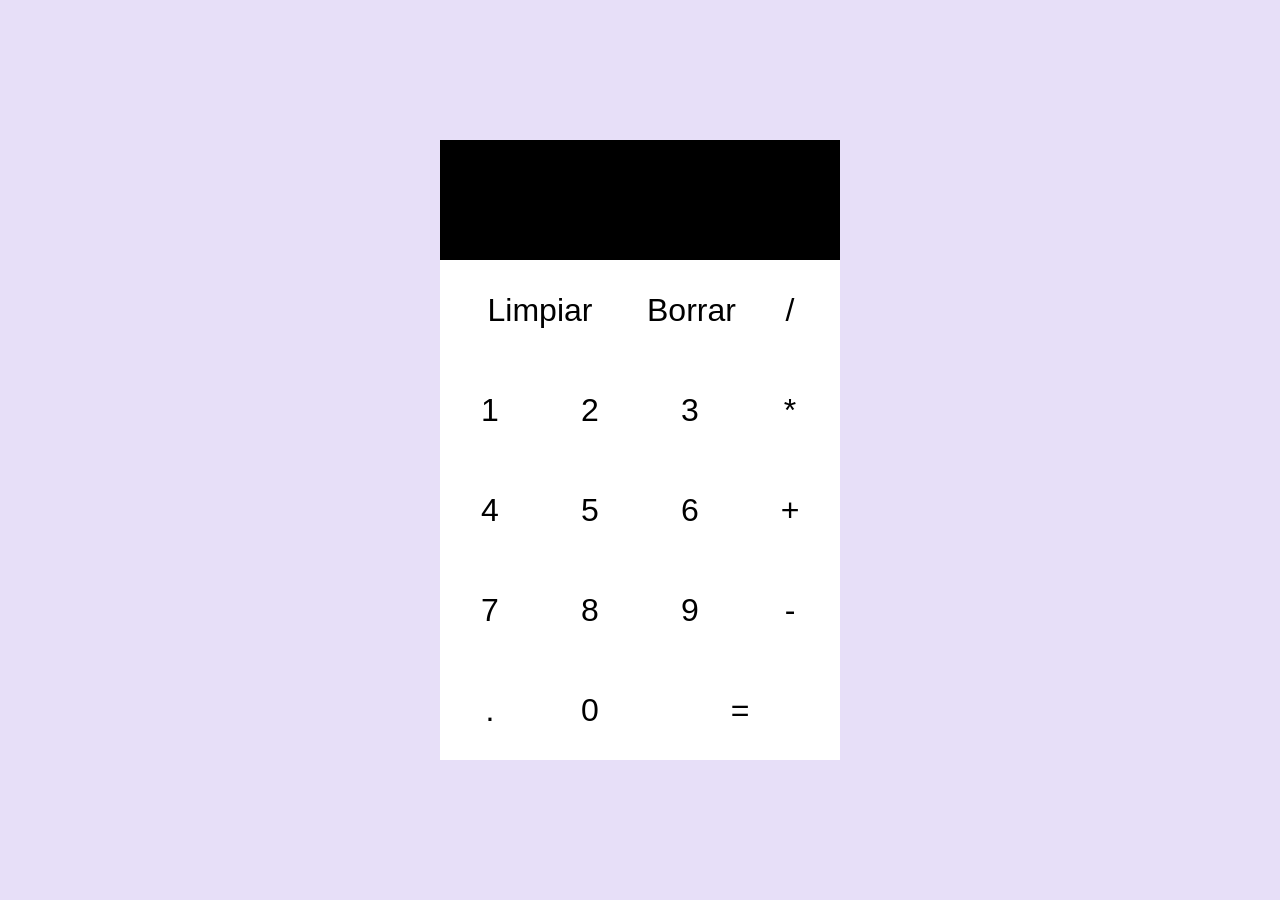
<file: evidencias/ejercicio11/index.html>
<!DOCTYPE html>
<html lang="en">
<head>
    <meta charset="UTF-8">
    <meta name="viewport" content="width=device-width, initial-scale=1.0">
    <meta http-equiv="X-UA-Compatible" content="ie-edge">
    <title>Calculadora</title>
    <link rel ="stylesheet" href="./css/style.css">
</head>
<body>
    <div class="calculator-grid">
        <div class="output">
    <div data-previous-operand class="previous-operand"></div>
    <div data-current-operand class="current-operand"></div>
    </div>
    <button data-all-clear class="span-two">Limpiar</button>
    <button data-delete>Borrar</button>
    <button data-operation>/</button>
    <button data-number>1</button>
    <button data-number>2</button>
    <button data-number>3</button>
    <button data-operation>*</button>
    <button data-number>4</button>
    <button data-number>5</button>
    <button data-number>6</button>
    <button data-operation>+</button>
    <button data-number>7</button>
    <button data-number>8</button>
    <button data-number>9</button>
    <button data-operation>-</button>
    <button data-number>.</button>
    <button data-number>0</button>
    <button data-equals class="span-two">=</button>
    </div>
</body>
<script src="js/script.js"></script>
</html>
</file>
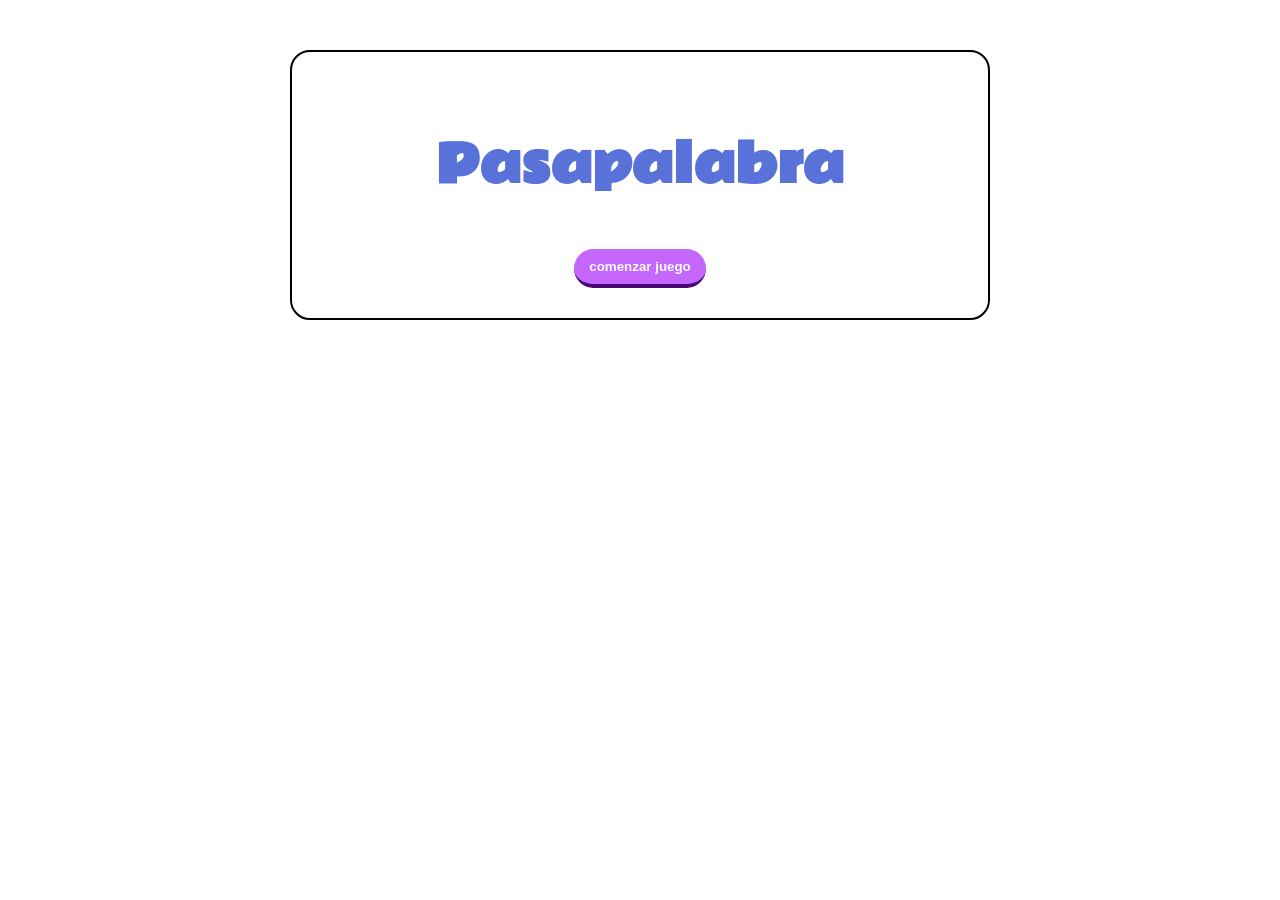
<file: evidencias/PasaPalabra/index.html>
<!DOCTYPE html>
<html lang="en">
<head>
    <meta charset="UTF-8">
    <meta http-equiv="X-UA-Compatible" content="ie-edge">
    <meta name="viewport" content="width=device-width, initial-scale=1.0">
    <link rel="stylesheet" href="./css/style.css">
    <title>Pasapalabra</title>
</head>
<body>
    <section id="pantalla-inicial">
        <h1>Pasapalabra</h1>
        <button id="comenzar">comenzar juego</button>
    </section>
    <section id="pantalla-juego">
        
        <div class="container">
            <span id="tiempo">60</span>

        </div>
    </div>

    <div class="contenedor-pregunta">
    <span id="letra-pregunta">Z</span>
    <h2 id="pregunta">Esta es la pregunta ... </h2>
    <input type="text" id="respuesta">
    <div class="botones">
            <button id="responder">Responder</button>
            <button id="pasar">Pasa Palabra</button>
        </div>
    </div>
    </section>
    
    <section id="pantalla-final">
        <h1>Resumen del juego</h1>
        <h3>Acertadas</h3>
        <span id="Acertadas">10</span>
        <h3 id="puntaje">40% de acierto</h3>
        <button id="reiniciar">Jugar de Nuevo</button>
    </section>

    <script src="js/script.js"></script>
</body>
</html>
</file>
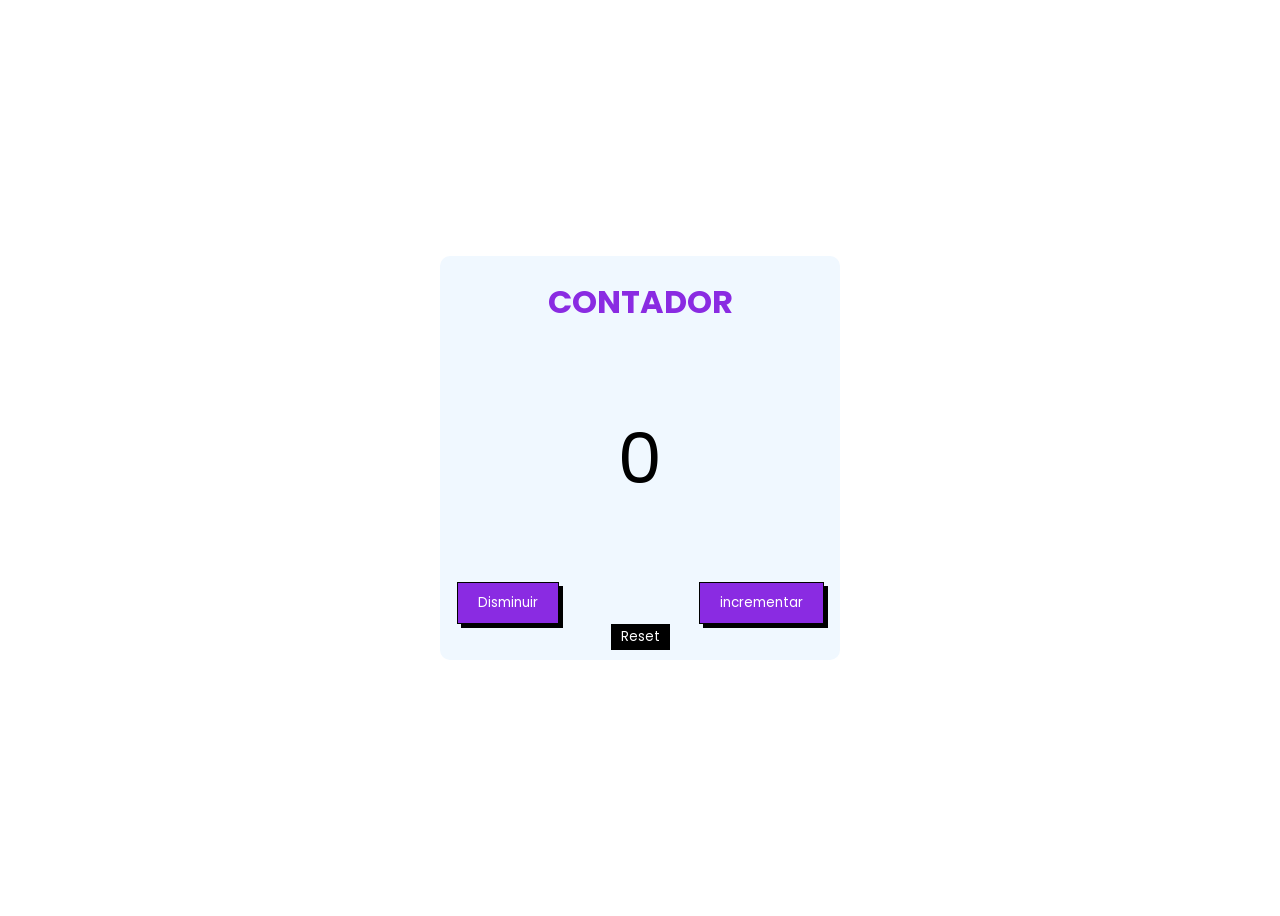
<file: evidencias/VISUAL DOM.02/index.html>
<!DOCTYPE html>
<html lang="en">
<head>
    <meta charset="UTF-8">
    <meta name="viewport" content="width=device-width, initial-scale=1.0">
    <link rel="stylesheet" href="./css/style.css">
    <title> Manejo del DOM 03</title>
    
</head>
<body>
    <div class="container">
        <h1>contador</h1>
        <p class="contar">0</p>
        <div class="contadores">
            <button class="btn dis">Disminuir</button>
            <button class="btn inc"> incrementar</button>
        </div>
        <button class="reset">Reset</button>
    </div>
    <script src="js/script.js"></script>
    
</body>
</html>
</file>
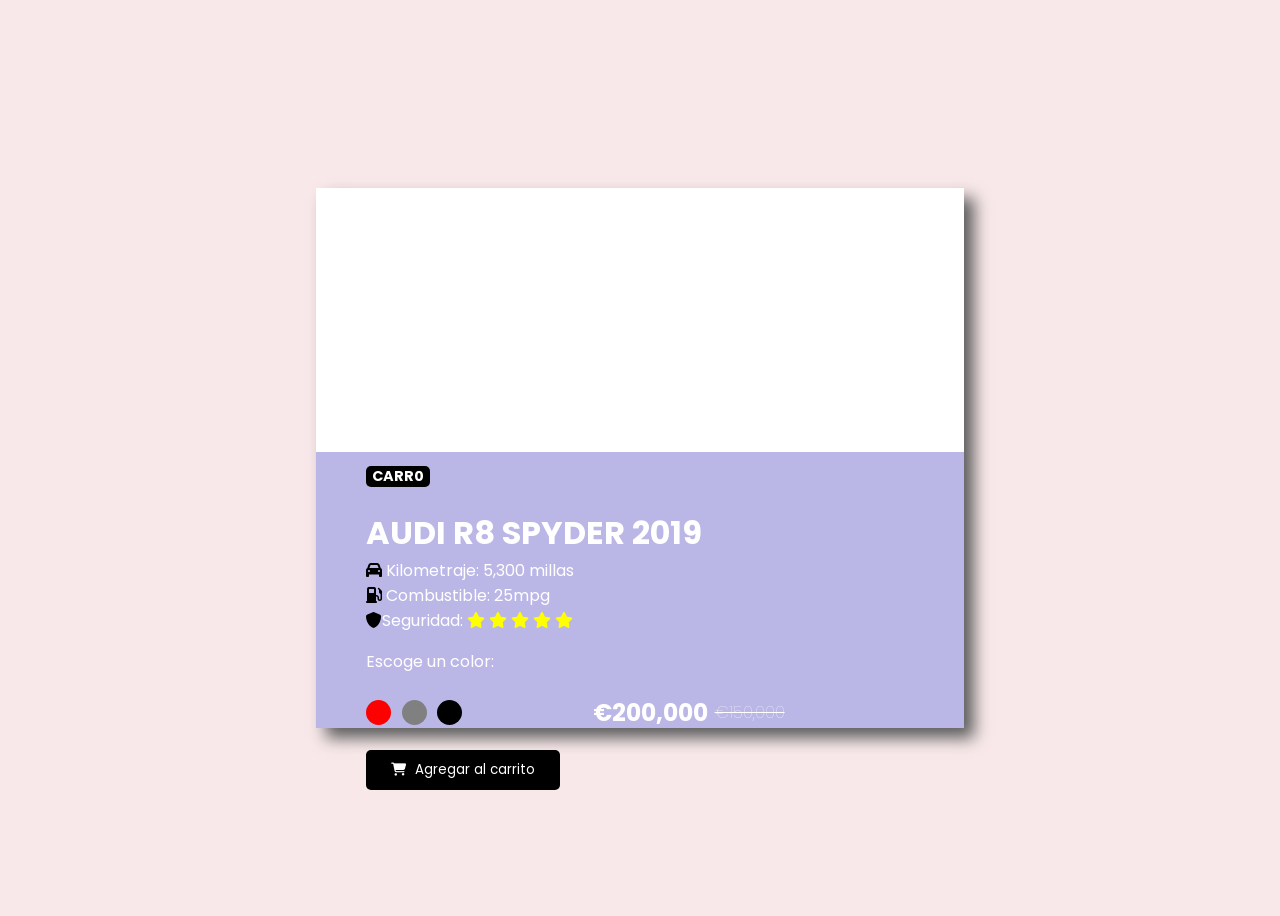
<file: evidencias/VISUAL DOM.03/index.html>
<!DOCTYPE html>
<html lang="en">

<head>
    <meta charset="UTF-8">
    <meta http-equiv="X-UA-Compatible" content="IE=edge">
    <meta name="viewport" content="width=device-width, initial-scale=1.0">
    <link rel="stylesheet" href="https://cdnjs.cloudflare.com/ajax/libs/font-awesome/6.1.2/css/all.min.css">
    <link rel="stylesheet" href="./css/style.css">
    <title>MANIPULACION DOM</title>
</head>

<body>
    <div class="product-card">
        <div class="product-image">
        </div>

        <div class="product-description">
            <h3 class="tag">CARR0</h3>
            <h1 class="product-title"> AUDI R8 SPYDER 2019</h1>
            <p class="product-details">
                <span class="mileage">
                    <span style="font-size: 1em; color: black"><i class="fa-solid fa-car"></i></span>
                    Kilometraje: 5,300 millas
                </span>
                <span class="fuel">
                    <span style="font-size: 1em; color: black"><i class="fa-solid fa-gas-pump"></i></span>
                    Combustible: 25mpg
                </span>
                <span class="safety">
                    <span style="font-size: 1em; color: black"><i class="fa-solid fa-shield"></i></span>Seguridad:
                    <span class="stars">
                        <i class="fa-solid fa-star"></i>
                        <i class="fa-solid fa-star"></i>
                        <i class="fa-solid fa-star"></i>
                        <i class="fa-solid fa-star"></i>
                        <i class="fa-solid fa-star"></i>
                    </span>
                </span>
            </p>
            <p> Escoge un color: </p>
            <div class="colors-price">
                <div class="colors">
                    <span class="red"></span>
                    <span class="gray"></span>
                    <span class="black"></span>
                </div>
                <div class="pricing">
                    <h2 class="new-price">€200,000</h2>
                    <h4 class="old-price"><s>€150,000</s></h4>
                </div>
            </div>
            <button id="button">
                <span style="font-size: 1em; color: white">
                    <i class="fa-solid fa-cart-shopping"></i>
                </span>
                <span class="button-text">Agregar al carrito</span>
            </button>
            <button class="feedback">
                <span id="white-button"> ⚡️ Guao, vas a ser el dueño de un Audi R8 🦁 </span>
            </button>
        </div>
    </div>
    <script src="js/script.js"></script>
</body>

</html>
</file>
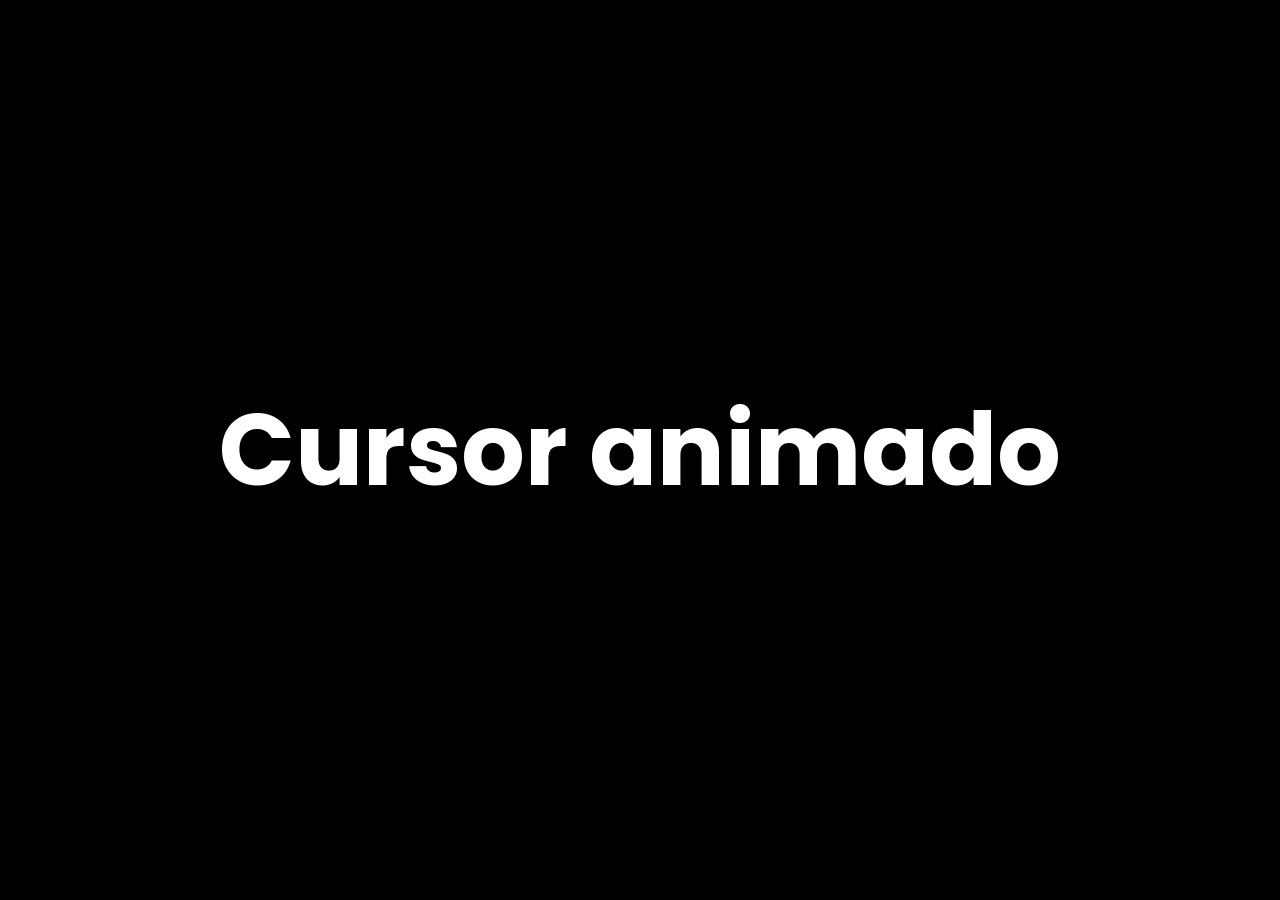
<file: evidencias/VISUAL DOM.04/index.html>
<!DOCTYPE html>
<html lang="en">
<head>
    <meta charset="UTF-8">
    <meta http-equiv="X-UA-Compatible" content="IE=edge">
    <meta name="viewport" content="width=device-width, initial-scale=1.0">
    <title>Animacion del cursor</title>
    <link rel ="stylesheet" href="./css/style.css">
</head>
<body>
    <div class="cursor"></div>
    <div class="context">
        <h1>Cursor animado</h1>
    </div>
    <script src="js/script.js"></script>
</body>
</html>
</file>
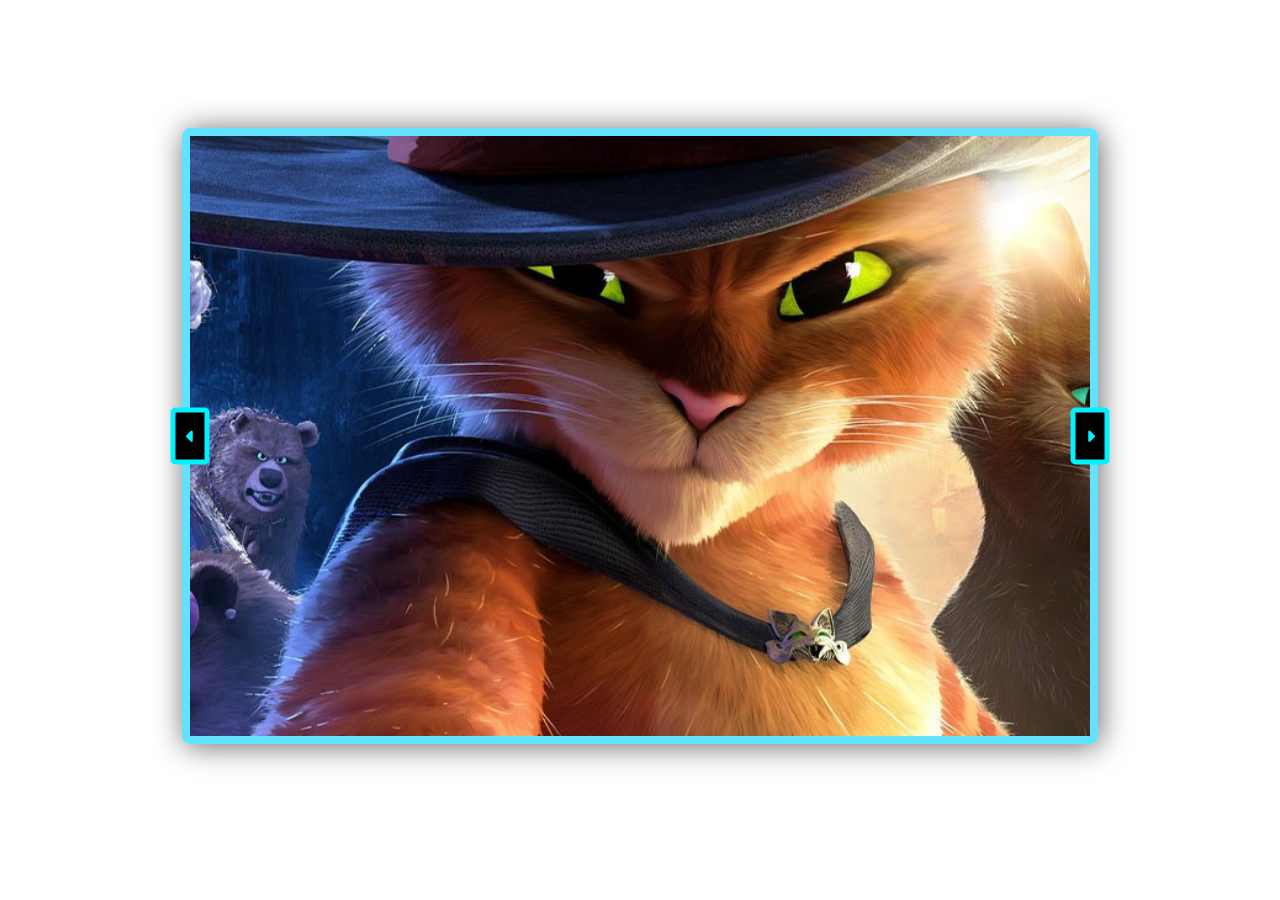
<file: evidencias/VISUAL DOM.06/index.html>
<!DOCTYPE html>
<html lang="en">
<head>
    <meta charset="UTF-8">
    <meta http-equiv="X-UA-Compatible" content="IE=edge">
    <meta name="viewport" content="width=device-width, initial-scale=1.0">
    <link rel="stylesheet" href="https://cdnjs.cloudflare.com/ajax/libs/font-awesome/6.1.2/css/all.min.css">
    <link rel="stylesheet" href="./css/style.css">
    <title>carrusel</title>
</head>
<body>
    <div class="images">
        <a href="#" class="btn btn-left">
            <i class="fa-solid fa-caret-left"></i>
        </a>
        <a href="#" class="btn btn-right">
            <i class="fa-solid fa-caret-right"></i>
        </a>
    </div>
    <script src="js/script.js"></script>
</body>
</html>
</file>
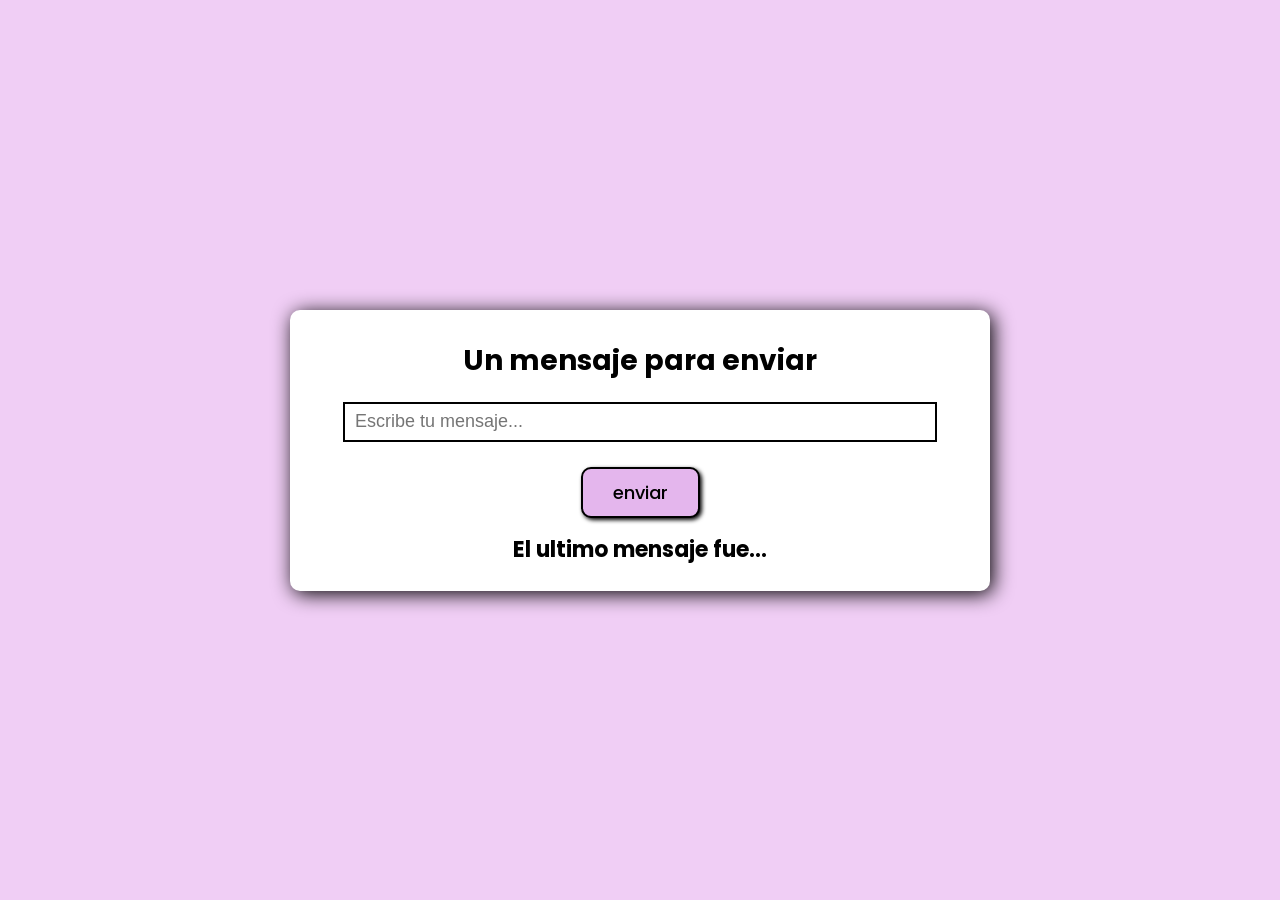
<file: evidencias/VISUAL DOM.08/index.html>
<!DOCTYPE html>
<html lang="en">
<head>
    <meta charset="UTF-8">
    <meta http-equiv="X-UA-Compatible" content="IE=edge">
    <meta name="viewport" content="width=device-width, initial-scale=1.0">
    <title>Un mensaje para ti</title>
    <link rel="stylesheet" href="./css/style.css">
</head>
<body>
    <div class="container">
        <h1>Un mensaje para enviar</h1>
        <input type="text" value="" placeholder="Escribe tu mensaje...">
        <div class="btn"> enviar</div>
        <p class="error">Por favor ingresa un mensaje!</p>
        <h3>El ultimo mensaje fue...</h3>
        <p class="message"></p>
    </div>
    <script src="js/script.js"></script>
</body>

</html>
</file>
<file: evidencias/ejercicio11/css/style.css>
* , *::before, *::after {
    box-sizing: border-box;
    font-family: Gotham Rounded, sans-serif; 
    font-weight: normal;
}
    body {
    padding: 0; 
    margin: 0; 
    background:#e7dff8;
}

.calculator-grid { 
    display: grid;
    justify-content: center; 
    align-content: center; 
    min-height: 100vh;
    grid-template-columns: repeat(4, 100px);
    grid-template-rows: minmax(120px, auto) repeat(5, 100px);
}

.calculator-grid > button {
    cursor: pointer; 
    font-size: 2rem;
    border: 1px solid white;
    outline: none; 
    background-color: white;
}
.calculator-grid > button:hover {
    background-color: white;
}

.span-two {
    grid-column: span 2;
}

.output {
    grid-column: 1 / -1;
    background-color: rgb(0, 0, 0); 
    display: flex; 
    align-items: flex-end; 
    justify-content: space-around; 
    flex-direction: column;
    padding: 10px; 
    word-wrap: break-word; 
    word-break: break-all;
}

.output .previous-operand {
    color:white; 
    font-size: 1.5rem;
}

.output .current-operand {
    color: white; 
    font-size: 2.5rem;
}
</file>
<file: evidencias/PasaPalabra/css/style.css>
@import url( 'https://fonts.googleapis.com/css2?family=Rajdhani:wght@300;500;600&family=Rammetto+One&display=swap');

*{
    box-sizing: border-box;
}

body{
    font-family: 'Rajdhani'; 
    background: url(https://png.pngtree.com/background/20250124/original/pngtree-mountain-natural-scenery-picture-image_16225485.jpg);
    background-attachment: fixed; 
    background-size: cover;
}

#pantalla-inicial { 
    display: block; 
    max-width: 700px; 
    margin: 50px auto; 
    text-align: center;
    background: rgba(255, 255,255, .7); 
    padding: 30px;
    border: 2px solid #000; 
    border-radius: 20px;
}
    
#pantalla-inicial h1{
    font-family: 'Rammetto One'; 
    font-size: 50px; 
    color: #5972d9;
}
button{
    background: #c566fc;
    border: none;
    color: #fff;
    font-weight: bold;
    padding: 10px 15px;
    cursor: pointer;
    margin: 0 20px;
    border-radius: 30px;
    border-bottom: 4px solid #4b0872;
}
    
button:hover{
    border-bottom: 4px solid transparent;
    background-color: #9934d3;
}

#pantalla-juego{
    display: none;
}

.pregunta-actual{
    background-color: #000;
    color: #fff;
}

.bien-respondida {
    background-color: greenyellow;
    color: #fff;
}

.mal-respondida{
    background-color: red;
    color: #fff;
}

.contenedor-pregunta{
    background-color: rgba(255,255, 255, •7);
    text-align: center;
    max-width: 700px;
    margin: auto;
    border: 2px solid #000;
    border-radius: 20px;
    padding: 0 20px;
}

.contenedor-pregunta #pregunta{
    margin: 0;
    font-weight: normal;
}

.contenedor-pregunta input{
    display: inline-block;
    margin: 10px 0;
    font-size: 25px;
    padding: 10px;
    text-align: center;
    width: 60%;
    border-radius: 30px;
    border: none;
    outline: none;
    border: 2px solid #ccc;
}

.contenedor-pregunta #letra-pregunta{
    border: 2px solid #000;
    display: inline-block;
    color:#000;
    font-weight: bold;
    padding: 5px 10px;
    font-size: 30px;
    position: relative;
    bottom: 25px;
    background:#fff;
}

.container{
    position: relative;
    width: 255px;
    height: 255px;
    margin: 50px auto;
    border: 2px solid #000;
    border-radius: 50%;
    background: rgba(255, 255, 255, .7);
    display: flex;
    justify-content: center;
    align-items: center;
}

.container #tiempo{
    font-size: 50px;
    font-weight: bold;
}

.circle {
    position: absolute;
    width: 50px; 
    height: 50px;
    border: 1px solid #000; 
    background:#fff;
    color: #5972d9; 
    border-radius: 50%;
    display: flex;
    justify-content: center; 
    align-items: center; 
    font-size: 20px; 
    font-weight: bold;
    text-transform: uppercase;
}
.pregunta-actual {
    background-color: #000 !important;
    color: #fff !important;
}

.bien-respondida {
    background-color: #3edbbb !important;
    color: #fff !important;
}

.mal-respondida {
    background-color: #fb797b !important;
    color: #fff;
}

#pantalla-final{
    display: none;
    max-width: 700px;
    margin: auto;
    text-align: center;
    background: #ccc;
    padding: 30px;
    border: 2px solid #000;
    border-radius: 20px;
}
#pantalla-final span{
    background: #000;
    width: 100px;
    height: 100px;
    margin: auto;
    color: #fff;
    display: flex;
    justify-content: center;
    align-items: center;
    font-size: 60px;
    font-weight: bold;
    border-radius: 50%;
    margin-bottom: 30px;
}
</file>
<file: evidencias/VISUAL DOM.02/css/style.css>
@import url('https://fonts.googleapis.com/css2?family=Poppins:wght@400;500;700&display=swap');

*{
    font-family: "poppins", sans-serif;
}

body{ 
    height: 100vh; 
    display: flex; 
    justify-content: center; 
    align-items: center; 
    overflow-y: hidden;
}

.container{
    background-color: aliceblue;
    color: black;
    width: 400px;
    min-height: 300px;
    border-radius: 10px;
    box-shadow: inset 5px 5px 10px
                rgba(rgb(0, 242, 255), rgb(0, 17, 128), rgb(255, 0, 157), alpha),
                inset -5px -5px 10px
                rgba(red, green, blue, alpha);
    display: flex;
    align-items: center;
    flex-direction: column;
    justify-content: center;

}

h1{
    margin-bottom: 10px;
    text-transform: uppercase;
    color: blueviolet;
}

.contar{
    font-size: 70px;
}
    
.contadores {
    display: flex;
    justify-content: center;
    align-items: center;
    gap: 140px;
}
.btn{
    color:white;
    padding: 10px 20px;
    outline: none;
    border: 1px solid black;
    background-color:blueviolet;
    box-shadow: 4px 4px 0 black;
    cursor: pointer;
}
.btn:active{
    position: relative;
    top: 4px;
    Left: 4px;
    box-shadow: none;
}

.reset{
    color: white; 
    background-color: black;
    padding: 3px 10px; 
    outline: none;
    border: none;
    cursor: pointer; 
    margin-bottom: 10px;
}

.reset:active{
    transform: scale(0.95);
}
</file>
<file: evidencias/VISUAL DOM.03/css/style.css>
@import url('https://fonts.googleapis.com/css2?family=Poppins:wght@400;500;700&display=swap');

* {
    font-family: "poppins", sans-serif;
}

body{ 
    height: 100vh; 
    display: flex; 
    justify-content: center; 
    align-items: center; 
    overflow-y: hidden;
    background-color: rgb(248, 232, 233);
}
.tag {
    font-size: 0.9rem;
    background-color:black;
    border-radius: 5px;
    width:4rem; 
    display: flex;
    justify-content: center;
    color: #fff;
}
.product-title {
    font-size: 2rem;
    font-weight: 700;
}
.product-card {
    background: #fff;
    display: grid;
    grid-template-rows: 60% 40%; 
    height:60%;
    width: 0,5%; 
    box-shadow:10px 10px 15px 0px #5d5d5d;
}
.product-image {
    background-image: url("https://www.ccarprice.com/eu/audi-r8-spyder-2021-price-in-europe-6136");
    background-position: center;
    background-repeat: no-repeat; 
    background-size: cover; 
    padding: 120px 100px;
    width: 28rem; 
    height: 40%;
}
.product-description { 
    background-color: #bab7e7; 
    color: #fff; 
    padding-left: 50px; 
    margin-top: -60px;
}
.product-details {
    display: flex;
    flex-direction: column;
    margin-top: -20px;
}
.product-image img { 
    width: 28rem;
}
.stars { 
    color: yellow; 
    font-size: 1em;
}
.colors-price { 
    display: flex; 
    align-items: center;
    width: 70%; 
    justify-content: space-between;
    margin-top: -15px;
    }

.colors { 
    display: flex; 
    width: 6rem; 
    justify-content: space-between;
    cursor: pointer;
}
.red {
    background: red;
    width: 25px; 
    height: 25px; 
    border-radius: 50%;
}
.gray { 
    background: gray;
    width: 25px; 
    height: 25px; 
    border-radius:50%;
}
.black {
    background:black;
    width: 25px; 
    height: 25px; 
    border-radius: 50%;
}
.pricing {
    display: flex; 
    width: 12rem; 
    justify-content: space-between;
    align-items: center;
}
.old-price {
    font-weight: 100;
}
button {
        cursor: pointer;
}
#button {
    background-color: #000;
    padding: 10px 25px;
    border: none; 
    border-radius: 5px;
}
button white-button {
    background-color: #ffffff;
}
.button-text {
    color: #ffffff; 
    margin-left: 5px;
}
.feedback {
    display: none;
    padding: 10px 25px;
    border: none; 
    border-radius:5px;
}
</file>
<file: evidencias/VISUAL DOM.04/css/style.css>
@import url("https://fonts.googleapis.com/css2?family=Poppins:wght@100;200;300;400;500;600;700;8 00;900&display=swap");

* {
    margin: 0;
    padding: 0;
    box-sizing: border-box;
}

body {
    display: flex;
    justify-content: center;
    align-items: center;
    min-height: 100vh;
    font-family: "poppins", sans-serif;
    cursor: none;
    background-color: rgb(0, 0, 0);
}

h1 {
    color: white;
    font-size: 100px;
}

.cursor {
    width: 20px;
    height: 20px;
    border-radius: 50%;
    background: skyblue;
    pointer-events: none;
    box-shadow: 0 0 20px skyblue, 0 0 60px skyblue, 0 0 100px skyblue;
    z-index: 999;
    display: none;
    position: fixed;
    transform: translate(-50%, 50%);
    animation: colors 3s infinite;
    -webkit-animation: colors 3s infinite;
}

@keyframes colors {
    0% {
        filter: hue-rotate(0deg);
        -webkit-filter: hue-rotate(0deg);
    }

    100% {
        filter: hue-rotate(360deg);
        -webkit-filter: hue-rotate(360deg);
    }
}

.cursor::before {
    content: "";
    position: absolute;
    transform: translate(-30%, -30%);
    width: 50px;
    height: 50px;
    background: skyblue;
    border-radius: 50%;
    opacity: 0.2;
}
</file>
<file: evidencias/VISUAL DOM.06/css/style.css>
@import url('https://fonts.googleapis.com/css2?family=Poppins:wghtQ400;500;700&display=swap');
* {
    font-family: "Poppins", sans-serif;
}
.images{
    background: url("../img/02.jpg");
    width: 900px;
    height: 600px;
    background-position: center; 
    background-repeat: no-repeat; 
    background-attachment: fixed;
    background-size: cover;
    margin: 8rem auto;
    border: 8px solid rgb(99, 226, 255); 
    border-radius: 8px; 
    position: relative;
    box-shadow: 2px 2px 30px rgba(0, 0, 0, 0.6);
}
.btn-left, .btn-right {
    position: absolute;
    background-color: black;
    border: 5px solid rgb(0, 242, 255);
    color: rgb(0, 242, 255);
    font-size: 18px;
    padding: 10px;
    border-radius: 5px;
}

.btn-left {
    top: 50%;
    left: 0;
    transform: translate(-50%, -50%);
}

.btn-right {
    top: 50%;
    right: 0;
    transform: translate(50%, -50%);
}
</file>
<file: evidencias/VISUAL DOM.08/css/style.css>
@import url("https://fonts.googleapis.com/css2?family=Poppins:wght@100;200;300;400;500;600;700;800;900&display=swap");

* {
    margin: 0;
    padding: 0;
    box-sizing: border-box;
}

body {
    background-color:rgb(240, 206, 245);
    display: flex; 
    justify-content:center;
    align-items: center; 
    min-height: 100vh;
    font-family: "Poppins", sans-serif;
}
.container {

    background-color:white;
    width: 700px;
    padding: 20px;
    border-radius: 10px;
    box-shadow: 3px 3px 20px black;
    display: flex;
    flex-direction: column;
    justify-content: center;
    align-items: center;
    gap: 10px;
}

h1 {
    font-size: 28px; 
    margin: 10px;
}
input {
    width: 90%;
    height: 40px;
    border:2px solid black;
    padding: 5px 10px; 
    font-size: 18px; 
    margin-bottom: 10px;
}

.btn {
    background-color:rgb(228, 182, 237);
    padding: 10px 30px; 
    border-radius: 10px;
    border: 2px solid black;
    font-size: 18px; 
    margin-top: 5px; 
    font-weight: 500;
    box-shadow: 2px 2px 4px black; 
    cursor: pointer;
    /* display: inline-block; */
}
.error {
    background-color: palevioletred;
    padding: 5px 0; 
    width: 70%;
    text-align: center;
    display: none;
}

h3 {
    margin-top: 5px; 
    font-size: 22px;
}

.message {
    font-size: 18px; 
    color:rgb(255, 29, 29);
    font-weight: bold; 
    margin-top: -5px;
}
</file>
